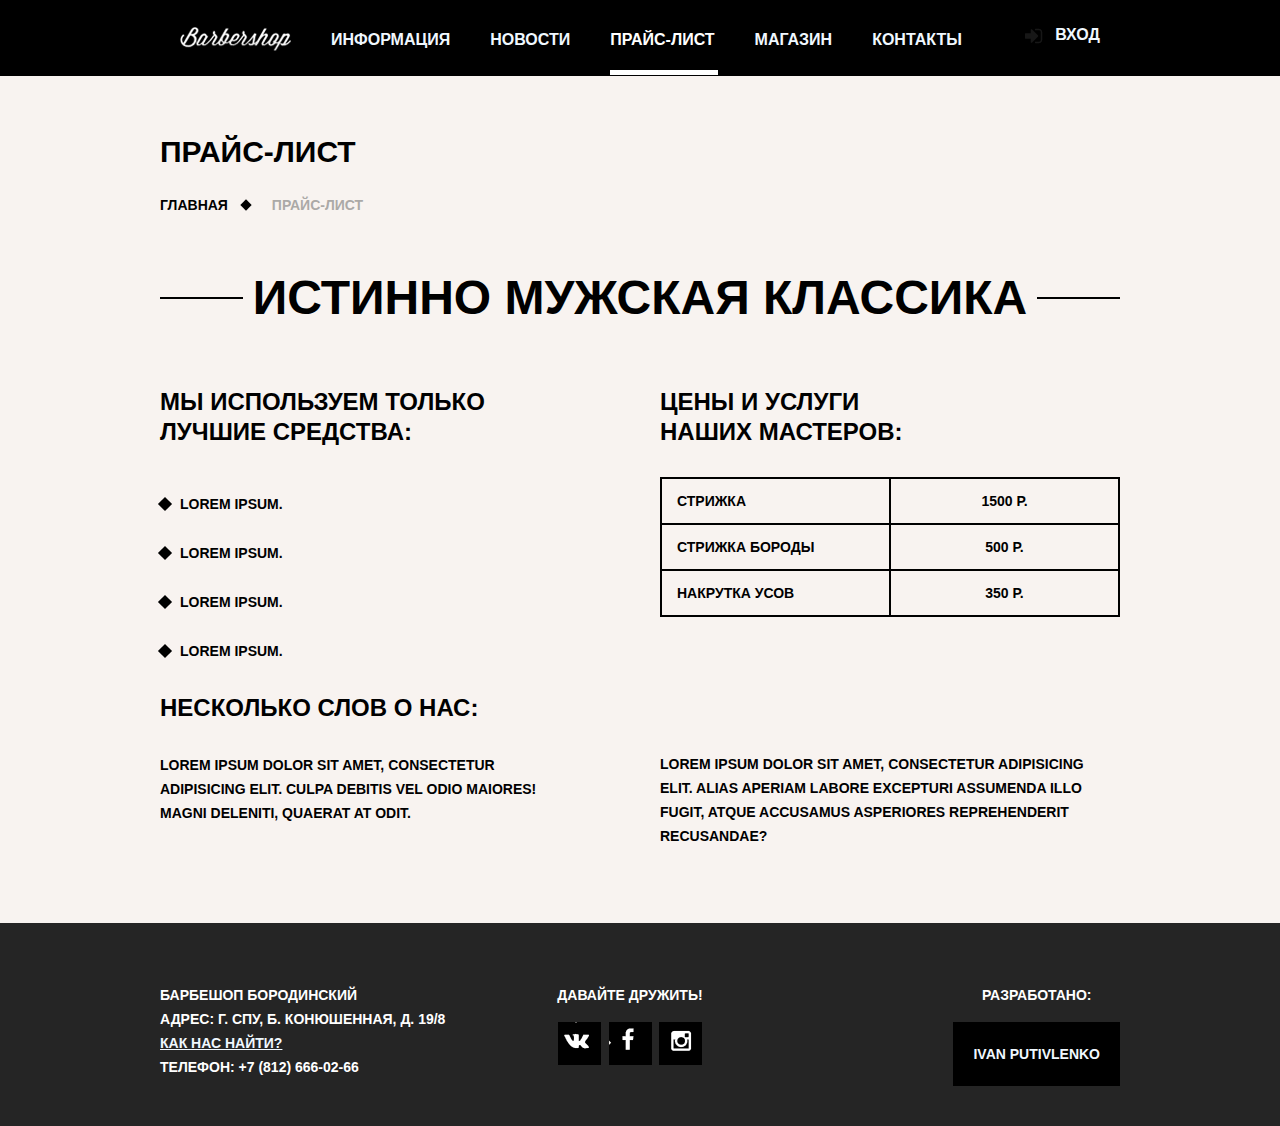
<file: price.html>
<!DOCTYPE html>
<html lang="ru">
	<head>
		<meta charset="utf-8">
		<meta http-equiv="X-UA-Compatible" content="IE=edge">
		<meta name="viewport" content="width=device-width, initial-scale=1">
		<link rel="stylesheet" href="stylesheets/normalize.css">
		<link rel="stylesheet" href="stylesheets/screen.css">
		<title>Барбешоп</title>

		
		<!--    <link rel="stylesheet" media="screen" href="https://cdnjs.cloudflare.com/ajax/libs/twitter-bootstrap/3.3.5/css/bootstrap.min.css">-->

		<!-- HTML5 Shim and Respond.js IE8 support of HTML5 elements and media queries -->
		<!-- WARNING: Respond.js doesn t work if you view the page via file:// -->
		<!--[if lt IE 9]>
			<script src="https://oss.maxcdn.com/libs/html5shiv/3.7.0/html5shiv.js"></script>
			<script src="https://oss.maxcdn.com/libs/respond.js/1.4.2/respond.min.js"></script>
		<![endif]-->
		
	</head>
	<body class="innerPage">
	<header class="mainHeader">
			<div class="container clearfix">
				<nav class="mainNav">
				    <a class="logoInner" href="index.html">
				        <img src="images/LogoInner.png" alt="logos"width="111" height="24">
				    </a>
					<ul>
						<li><a href="#">Информация</a></li>
						<li><a href="#">Новости</a></li>
						<li class="active"><span>Прайс-лист</span></li>
						<li><a href="#">Магазин</a></li>
						<li><a href="#">Контакты</a></li>
					</ul>
				</nav>
				<div class="userBlock">
					<a href="#" class="login">Вход</a>	
				</div>
			</div>	
		</header>
	<main class="container innerMain">
		<header class="innerPageTittle">
			<h1 class="mainH">Прайс-лист </h1>
			<ul class="breadcrumbs">
				<li><a href="index.html">Главная</a></li>
				<li class="current"><a href="" >Прайс-лист </a></li>	
			</ul>
		</header>
		<div class="hrt">
		<h2 class="hrTitle">Истинно мужская классика</h2>
		</div>
		
		<div class="innerContent clearfix">
		<div class="icLeft innerLeft">
			<ul class="customList1">
			<h3>Мы используем только лучшие средства:</h3>
				<li>Lorem ipsum.</li>
				<li>Lorem ipsum.</li>
				<li>Lorem ipsum.</li>
				<li>Lorem ipsum.</li>
			</ul>
			
			<h3>Несколько слов о нас:</h3>	
			<p>Lorem ipsum dolor sit amet, consectetur adipisicing elit. Culpa debitis vel odio maiores! Magni deleniti, quaerat at odit.</p>
		</div>
		<div class="icRight innerRight">
			<h3>Цены и услуги наших мастеров:</h3>
			<table class="pricesTable">
				<tr>
					<td>Стрижка</td>
					<td>1500 Р.</td>
				</tr>
				<tr>
					<td>Стрижка бороды</td>
					<td>500 Р.</td>
				</tr>
				<tr>
					<td>Накрутка усов</td>
					<td>350 Р.</td>
				</tr>
			</table>
			<p>Lorem ipsum dolor sit amet, consectetur adipisicing elit. Alias aperiam labore excepturi assumenda illo fugit, atque accusamus asperiores reprehenderit recusandae?</p>
			
			
		</div>
		</div>
		
	</main>
	<footer class="innerFooter clearfix">
		<div class="container footerContacts">
			<section class="footerContact">
				Барбешоп Бородинский<br>
				Адрес: г. СПУ, Б. Конюшенная, д. 19/8<br>
				<a href="#">Как нас найти?</a><br>
				Телефон: +7 (812) 666-02-66	
			</section>
			<section class="footerSocial">
				<p>Давайте дружить!</p>
				<a href="#" class="socialBtn vk"></a>
				<a href="#" class="socialBtn fb"></a>
				<a href="#" class="socialBtn inst"></a>	
			</section>
			<section class="footerCopyrgt">
				<p>Разработано:</p>
				<a href="#" class="btn">Ivan Putivlenko</a>	
			</section>
		</div>	
		</footer>
	
	<script src="https://cdnjs.cloudflare.com/ajax/libs/jquery/1.11.3/jquery.min.js"></script>
    <script></script>
	</body>
</html>
<!---->
</file>
<file: stylesheets/screen.css>
body {
	background: url(images/barbyBack.jpg) no-repeat 50% 3px;
    background-size:cover;
    min-width: 960px;
    font-family: 'PT Sans Narrow', 'Arial', sans-serif;
    font-weight: 700;
    font-size: 14px;
    line-height: 24px;
    text-transform: uppercase;
    color: aliceblue;
	
}
.clearfix::after {
    content: "";
    display: table;
    clear: both;
}
.btn {
    display: inline-block;
    padding: 10px 33px;
    margin-right: 16px;
    vertical-align: top;
    text-align: center;
    font-weight: 700;
    font-size: 14px;
    line-height: 24px;
    font-family: "PT Sans", "Arial", sans-serif;
    text-transform: uppercase;
    text-decoration: none;
    color: #fff;
    background-color: #000;
    border: 0;
    outline: 0;
    cursor: pointer;
}
.btn:hover,
.btn:active {
    background-color: #663d15;
}
.btn.disabled,
.btn:disabled {
    cursor: default;
    opacity: .5;
}
.btn.disabled:hover,
.btn:disabled:hover {
    background-color: #000;
}
.mainHeader {
    margin-bottom: 60px;
    color: #ffffff;
    background: #000000;}
.container {
    width: 960px;
    padding: 0 10px;
    margin: 0 auto;
}
.mainNav {
    width: 830px;
    display: inline-block;
    
    
    
}
.mainNav > ul {
    list-style: none;
    padding: 0;
    margin: 0; 
    font-size: 0;
    
    
}
.mainNav li {
    display: inline-block;
    vertical-align: top;
    font-size: 16px;
    line-height: 20px;
}
.mainNav a {
    color:aliceblue;
    text-decoration: none;
    display: block;
    padding: 25px 20px;
    
}
.mainNav a:hover {
    background: #242424;
}
.userBlock {
    max-width: 120px;
    float: right;
    
}
.login {
    position: relative;
    display: inline-block;
    font-size: 16px;
    line-height: 20px;
    color:aliceblue;
    text-decoration: none;
    vertical-align: top;
    padding: 25px 20px;
    padding-left: 50px;
}
.login:hover {
    background: #242424;
}
.login::before {
    content: "";
    position: absolute;
    left: 20px;
    top: 28px;
    width: 18px;
    height: 16px;
    background: transparent url(../stylesheets/images/sprites.png) no-repeat;
    opacity: 0.3;
    background-position: -5px -5px;

}
.login:hover::before {
    opacity: 1;
}
.logo {
    
    height: 204px;
    width: 368px;
    margin: 0 auto;
    margin-bottom: 25px;
    
}
.logo img {
    width=368px;
    height=204px;
}
.featureItem {
    width: 300px;
    float:left;
    margin-right: 20px;
    margin-bottom: 80px;
    text-align: center;
}
.featureItem b {
    position: relative;
    display: block;
    font-size: 30px;
    line-height: 42px;
    margin-bottom: 30px;
    padding-bottom: 35px;
    
}
.featureItem b::after {
    content: "";
    background: url(../stylesheets/images/sprites.png) no-repeat;
    position: absolute;
    bottom: 0;
    left: 50%;
    margin-left: -10px;
    display: block;
    width: 30px;
    height: 29px;
    background-position: -33px -5px;
}
.featureItem p {
    margin: 10px;
    margin-bottom: 0;
}
.featureItem:last-child {
    margin-right: 0;
}
.indexContent {
    padding: 50px 80px;
    margin-bottom: 35px;
    background: #f8f5f2;
    color: #000;
	height: auto;
}
.icTitle {
    
    margin: 0;
    margin-bottom: 25px;
    font-size: 30px;
    line-height: 42px;
}
.indexContent p {
    margin: 0;
    margin-bottom: 25px;
}
.newsPrewiew {
    margin: 0;
    padding: 0;
    padding-right: 25px;
    list-style: none;
    margin-bottom: 43px;
}
.newsPrewiew time {
    text-decoration: none;
    font-size: 12px;
    font-weight: 400;
}
.newsPrewiew li {
    margin-bottom: 25px;
}
.newsPrewiew p{
    margin-bottom: 0;
}
.icLeft {
    float: left;
    width: 440px;
    
    
}
.icRight {
    float:right;
    width: 300px;
}
.gallery {
    position: relative;
    height: 260px;
}
.galleryLive {
	position: relative;
	height: 260px;
}
.galleryLive .galleryContent{
	margin: 0;
    border: 7px solid #fff;
	height: 164px;
	background: #cccccc;
}
.galleryLive .galleryContent a{
	position: absolute;
	top: 7px;
	left: 7px;
	
}
/*
.galleryLive .btn {
	position: absolute;
	bottom: 0;
	width: 140px;
	margin: 0;
}
.galleryLive .galleryPrev {
	left: 0;
	
}
.galleryLive .galleryNext {
	right: 0;
}
*/
.galleryLive .galleryContent img {
	width: 286px;
	height: 164px;
}
.galleryContent {
    max-height: 200px;
	overflow: auto;
    margin: 0;
    border: 7px solid #fff;
}
.galleryContent img {
	width: 143px;
	height: 82px;
	margin-right: 5px;
}
.galleryContent img {
    width: 256px;
    height: 164px;
}
.gallery .btn {
    position: absolute;
    bottom: 0;
    width: 140px;
    margin: 0;
}
.galleryNext {
    left: 0;
    
}
.galleryPrev {
    right: 0;
}
.appointForm input {
    font-size: 14px;
    line-height: 24px;
    font-family: "PT Sans Narrow", "Aria", sans-serif;
    color: #000;
    text-transform: uppercase;
    background-color: #f9f6f3;
    border: 2px solid #000;
    outline: none;
    width: 106px;
    padding: 7px 15px;
    float: left;
    margin-right: 20px;
    margin-bottom: 20px;
    
}
.appointForm input:nth-child(2n) {
    margin-right: 0;
}
.appointForm input:focus {
    border: 2px solid #663d15;
}
.appointForm .btn {
    clear: both;
    width: 100%;
}
footer {
    margin-top: 65px;
    padding: 60px 0 40px 0;
    color: #fff;
    background: #252525;
}
.footerContact {
    float: left;
    width: 320px;
    margin-right: 60px;
}
.footerSocial {
    float:left;
    width: 180px;
    text-align: center;
}
.footerSocial p {
    margin: 0;
    margin-bottom: 15px;
}
.socialBtn {
    display: inline-block;
    width: 43px;
    height: 43px;
    margin: 0 2px;
    font-size: 0;
    vertical-align: top;
    text-decoration: none;
    background: #000 url(../stylesheets/images/sprites.png) no-repeat;
    background-position: center;
    transition: 
        background-position: .5s,
        background-color: .5s;

}
.socialBtn:hover {
    background-color: #663d15;
}
.vk {
    background-position: -30px -33px;
    
}
.fb {
    
    background-position: -60px 1px;;
}
.inst {
    
    background-position: 7px -36px;
}
.footerContacts a {
    color:aliceblue;
    
}
.footerContacts a:hover {
    text-decoration: none;
}
.footerCopyrgt {
    float: right;
    max-width: 180px;
}
.footerCopyrgt p {
    margin: 0;
    margin-bottom: 15px;
    text-align: center;
}
.footerCopyrgt .btn {
    margin-right: 0;
    padding: 20px;
}
.footerCopyrgt .btn:hover {
    color: #000;
    background-color: aliceblue;
}
/*всплывающая форма*/

.modalContent {
    position: absolute;
    top: 120px;
    left: 50%;
    width: 300px;
    margin-left: -230px;
    padding: 50px 100px;
    color: #000;
    background: #f8f3f0;
    box-shadow: 0 30px 50px rgba(0, 0, 0, .7);
    display: none;
}
@keyframes bounce {
	0% { transform: translateY(-2000px);}
	70% { transform: translateY(30px);}
	90% { transform: translateY(-10px);}
	100% { transform: translateY(0);}
	
}
.modalContentShow {
	display: block;
	animation: bounce .6s;
}
@keyframes shake {
	0%, 100% {transform: translateX(0);}
	10%, 30%, 50%, 70%, 90% {transform: translateX(-10px);}
	20%, 40%, 60%, 80% {transform: translateX(10px);}
}
.modalError {
	animation: shake .8s;
}
.modalContent h2 {
    margin: 0;
    margin-bottom: 20px;
    font-size: 30px;
    line-height: 42px;
}
.modalContent p {
    margin: 0;
    margin-bottom: 14px;
}
.modalContent .loginForm{
    margin-top: 30px;
    margin-bottom: 10px;
}
.loginForm input:not([type="checkbox"]) {
    width: 236px;
    margin: 0;
    margin-bottom: 10px;
    padding: 10px 20px;
    padding-right: 40px;
    font-size: 14px;
    line-height: 24px;
    font-family: "PT Sans Narrow", "Arial", sans-serif;
    color: #000;
    text-transform: uppercase;
    background-color: #f9f6f3;
    border: 2px solid #000;
    outline: none;
    
}
.loginForm input:focus {
    border-color: #663d15;
}
.loginForm input.iconUser{
    background: url(images/Usericon2.png) no-repeat 96%;
}
.loginForm input.iconPassword {
    background: url(images/iconPassword.png) no-repeat 96%;
}
.modalContentClose, .modalContentCloseMap {
    position: absolute;
    top: 0;
    right: -34px;
    width: 22px;
    height: 22px;
    font-size: 0;
    background-color: transparent;
    border: 0;
    outline: 0;
    cursor: pointer;
    
}
.loginForm .restore {
    float: right;
    color: #000;
}
.loginCheckbox {
    position: relative;
    padding-left: 30px;
    cursor: pointer;
}
.loginCheckbox input[type="checkbox"] {
    display: none;
}
.loginCheckbox input[type="checkbox"] + .checkboxIndicator {
    position: absolute;
    width: 17px;
    height: 17px;
    left: 0;
    top: -3px;
    border: 2px solid #000;
}
.loginCheckbox input[type="checkbox"]:checked + .checkboxIndicator::before,
.loginCheckbox input[type="checkbox"]:checked + .checkboxIndicator::after {
    content: "";
    position: absolute;
    top: 8px;
    left: 1px;
    width: 15px;
    height: 2px;
    background-color: #000;
}
.loginCheckbox input[type="checkbox"]:checked + .checkboxIndicator::before {
    transform: rotate(45deg);
}
.loginCheckbox input[type="checkbox"]:checked + .checkboxIndicator::after {
    transform: rotate(-45 deg);
}
.loginCheckbox:hover {
    color: #663d15;
}
.loginForm button {
    width: 100%;
    margin-top: 10px;
}

.modalContentClose::before,
.modalContentClose::after,
.modalContentCloseMap::before,
.modalContentCloseMap::after{
    content: "";
    position: absolute;
    top: 10px;
    left: 2px;
    width: 19px;
    height: 3px;
    background-color: #d0d0d0;
    border-radius: 1px;
}
.modalContentClose::before,
.modalContentCloseMap::before{
    transform: rotate(45deg);
}
.modalContentClose::after,
.modalContentCloseMap::after{
    transform: rotate(-45deg);
}
/*Карта*/
.modalContentMap {
    position: fixed;
    top: 50%;
    left: 50%;
    width: 766px;
    height: 561px;
    margin-top: -280px;
    margin-left: -390px;
    background: #e9e5dc url(images/Map.png)no-repeat; 
    border: 7px solid white;
    box-shadow: 0 30px 50px rgba(0, 0, 0, 0.7);
    display: none;
}
.mapShow {
	display: block;
}
/*закрыть доступ к контенту !!!*/
.modalOverlay {
    position: absolute;
    top: 0;
    left: 0;
    z-index: 10;
    width: 100%;
    height: 100%;
    background: rgba(0,0,0,0.5);
    display: none;
}
/*2ndry pages inner-price*/
.mainNav .logoInner{
    float: left;
    width: 111px;
    height: 24px;
    padding-top: 22px;
}
.logoInner img {
    width: 111px;
    height: 24px;
}
.mainNav .logoInner:hover {
    background: none;
}
.mainNav .active {
    position: relative;
    background-color: none;
}
.mainNav .active:after {
    content: "";
    position: absolute;
    right: 20px;
    bottom: 0;
    left: 20px;
    width: 75%;
    height: 5px;
    background-color: #fff;
    
    
}
.mainNav .active a:hover {
    background: none;
}
.mainNav .active span {
    display: block;
    padding: 25px 20px;
}
.innerPage {
    color: #000;
    background: #f8f3f0;
    
}
.innerPage .mainHeader {
    margin-bottom: 55px;
    height: auto;
}
.mainH {
    margin: 0;
    margin-bottom: 20px;
    padding: 0;
    font-size: 30px;
    line-height: 42px;
}
.breadcrumbs {
    list-style: none;
    padding: 0;
    margin: 0;
    
}
.breadcrumbs li {
    position: relative;
    display: inline;
    padding-right: 40px;
}
.breadcrumbs a {
    color: #000;
    text-decoration: none;
}
.breadcrumbs a:hover {
    text-decoration: underline;
}
.current a {
    color: #aba9a7;
}
.breadcrumbs li::after {
    content: "";
    position: absolute;
    width: 8px;
    height: 8px;
    background-color: #000;
    top: 4px;
    right: 18px;
    transform: rotate(45deg);
}
.breadcrumbs .current::after {
    display: none;
}
.innerContent {
    margin-bottom: 75px;
    min-height: auto;
}
.hrt {
    margin-top: 55px;
    margin-bottom: 65px;
    text-align: center;
}
.hrTitle {
    display: inline-block;
    margin: 0;
    position: relative;
    z-index: 2;
    padding: 0 10px;
    background-color: #f8f3f0;
    color: #000000;
    font-size: 48px;
    line-height: 48px;
    text-align: center; 
    

}
.hrt::before {
    content:"";
    display: block;
    border-bottom: 2px solid #000;
    position: relative;
    top: 25px;
    z-index: 1;
}
.innerContent h3 {
    
    margin-top: 20px;
    margin-bottom: 30px;
    font-size: 24px;
    line-height: 30px;
}
.innerContent p {
    margin: 14px 0;
}
.innerContent table {
    border-collapse: collapse;
    
}
.innerContent td {
    border: 2px solid #000;
    padding: 10px 15px;
}
.innerLeft { width: 380px;}
.innerRight { width: 460px;}
.innerRight h3 {
    width: 250px;
}
.innerLeft *:first-child,
.innerRight *:first-child{
    margin-top: 0;
}
.innerLeft *:last-child,
.innerRight *:last-child{
    margin-bottom: 0;
}
.customList1 {
    padding: 0;
    margin: 14px 0;
    list-style: none;
}
.customList1 li {
    position: relative;
    margin-bottom: 0;
    padding-top: 15px;
    padding-bottom: 10px;
    padding-left: 20px;
}
.customList1 li::before {
    content: "";
    position: absolute;
    width: 10px;
    height: 10px;
    background-color: #000;
    transform: rotate(45deg);
    top: 22px;
    left: 0;
}
.pricesTable {
    width: 100%;
    margin-bottom: 135px;
}
.pricesTable td {
    width: 50%;
}
.pricesTable td:nth-child(2) {
    text-align: center;
}
.innerMain {
    min-height: 700px;
    
}
</file>
